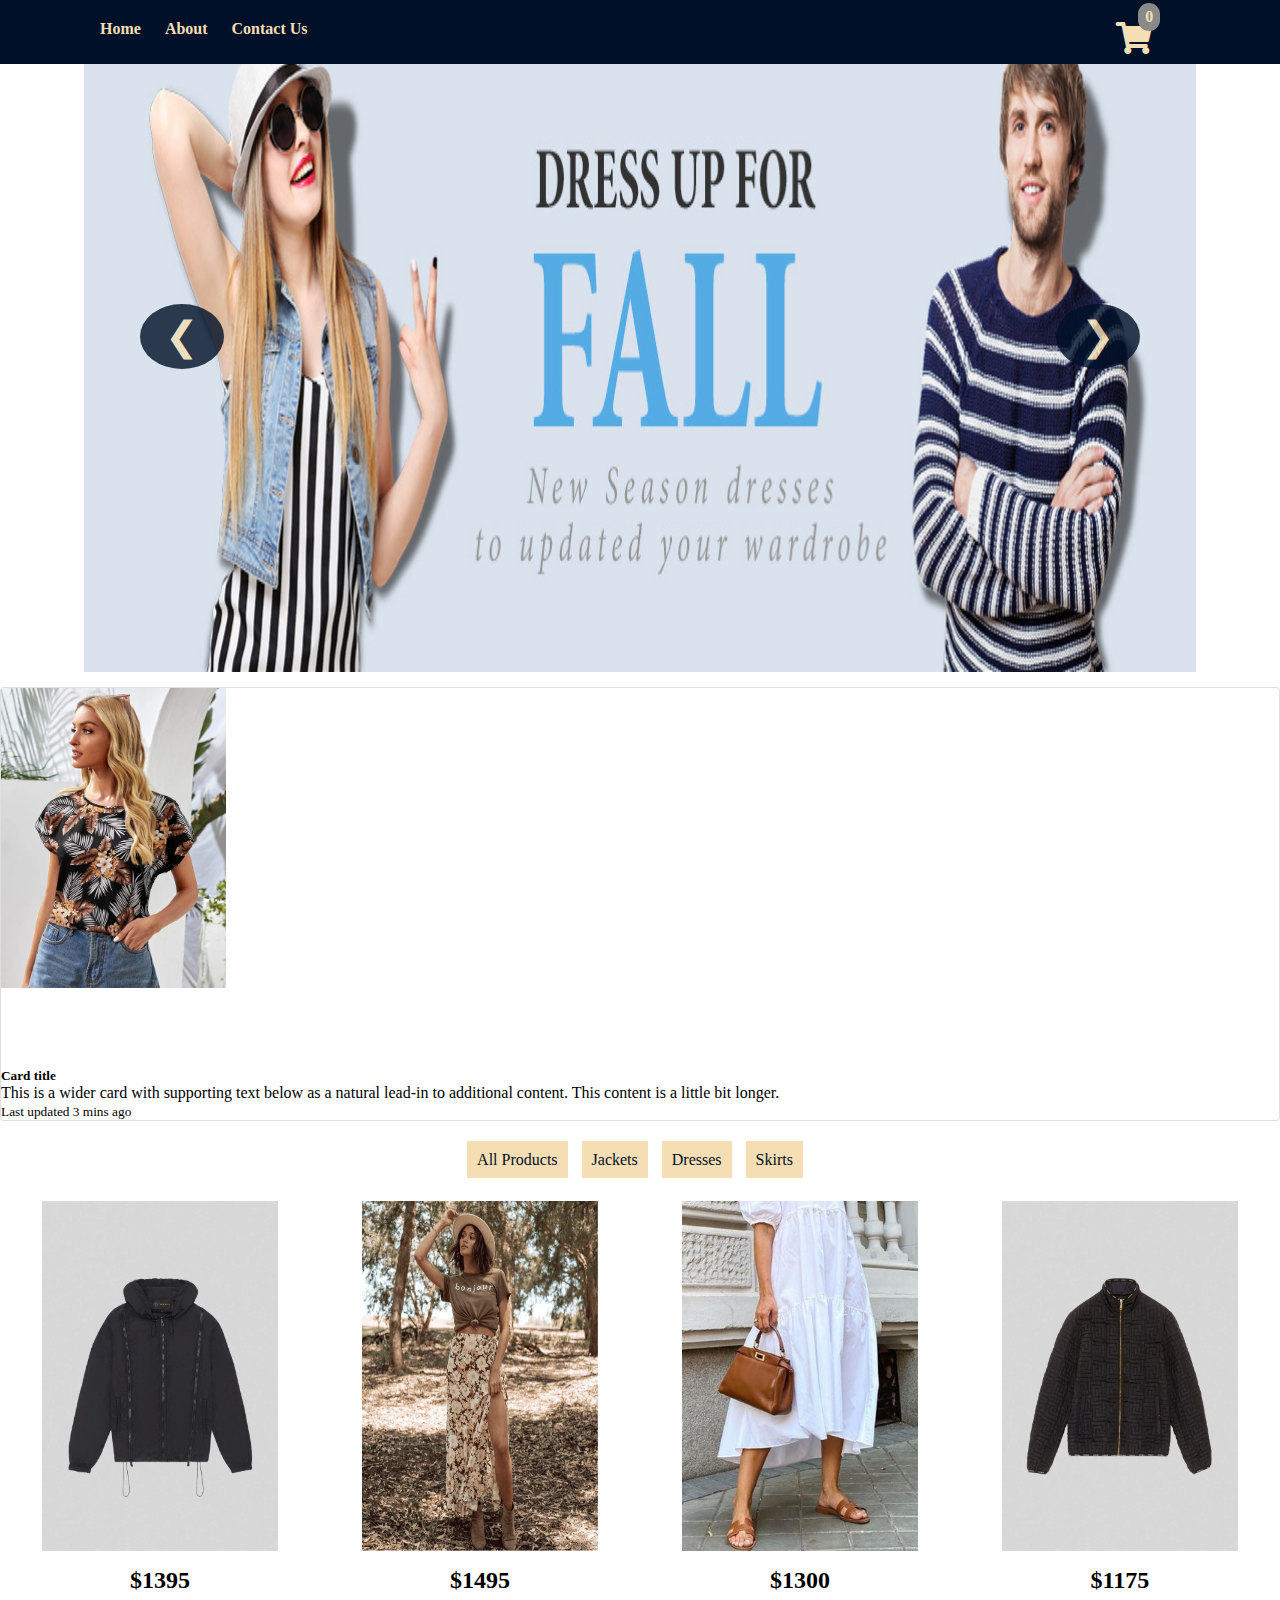
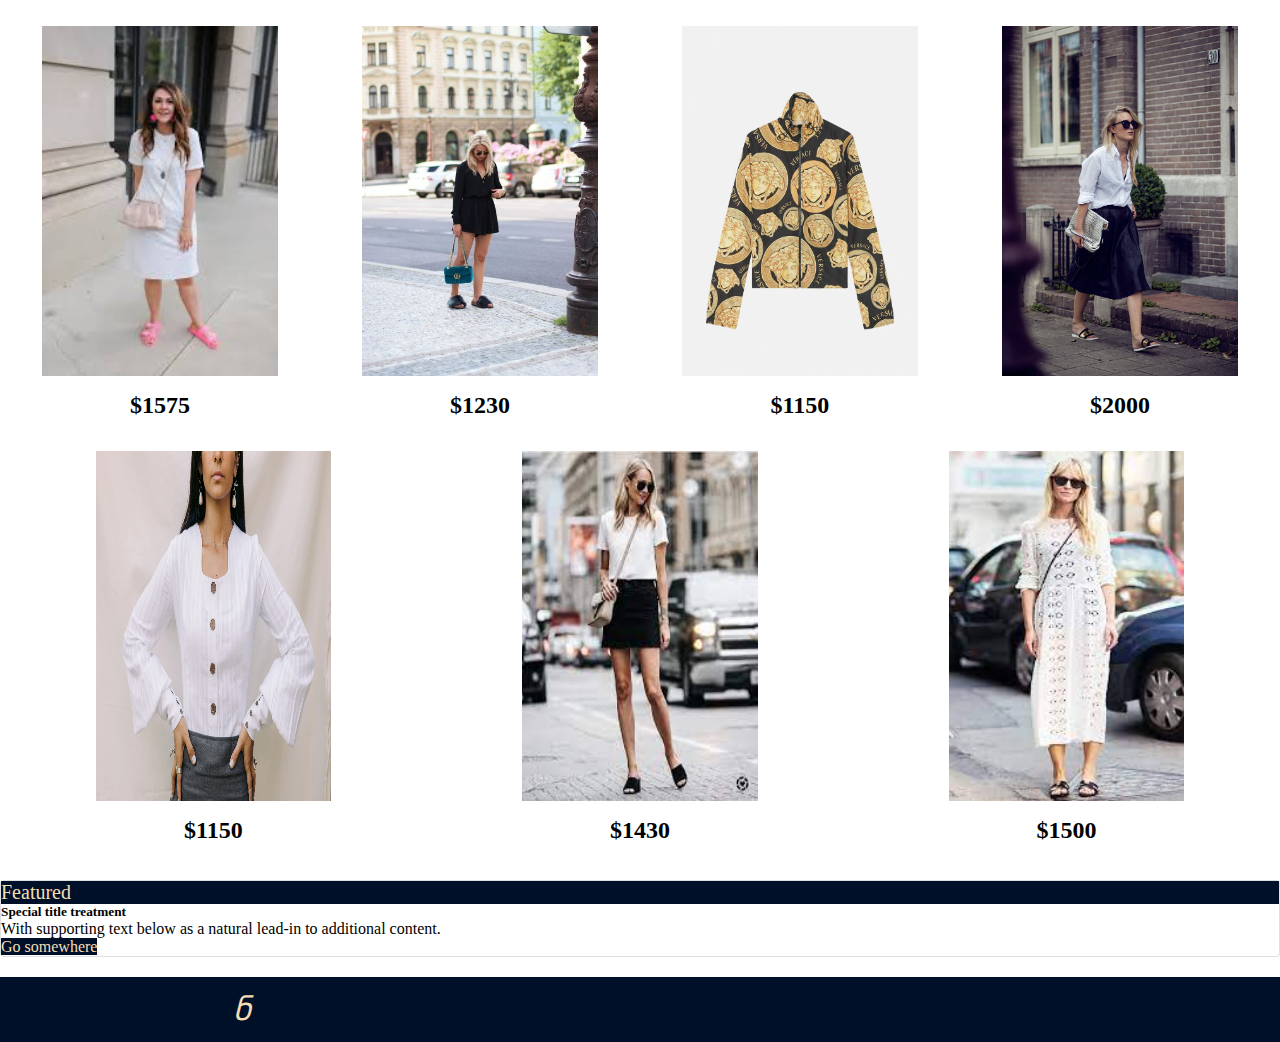
<file: index.html>
<!DOCTYPE html>
<html lang="en">
  <head>
    <meta charset="utf-8">
    <meta name="viewport" content="width=device-width, initial-scale=1">
    <meta name="author" content="CodeHim">
    <title>JavaScript Shopping Cart</title>
    <link rel="stylesheet" href="https://cdnjs.cloudflare.com/ajax/libs/font-awesome/5.15.1/css/all.min.css">
    <link href="https://cdn.jsdelivr.net/npm/bootstrap@5.1.3/dist/css/bootstrap.min.css" rel="stylesheet" integrity="sha384-1BmE4kWBq78iYhFldvKuhfTAU6auU8tT94WrHftjDbrCEXSU1oBoqyl2QvZ6jIW3" crossorigin="anonymous">
    <link rel="stylesheet" href="https://cdnjs.cloudflare.com/ajax/libs/font-awesome/6.1.1/css/all.min.css" integrity="sha512-KfkfwYDsLkIlwQp6LFnl8zNdLGxu9YAA1QvwINks4PhcElQSvqcyVLLD9aMhXd13uQjoXtEKNosOWaZqXgel0g==" crossorigin="anonymous" referrerpolicy="no-referrer" />
    <link rel="stylesheet" href="css/style.css">
  </head>
  <body>
    <div id="up">
      <i class="fa-solid fa-arrow-up" id="bt"></i>
    </div>
 <main>
<div class="cart-modal-overlay">
    <div class="cart-modal">
      <i id="close-btn" class="fas fa-times"></i>
        <div class="product-rows">
        </div>
        <div class="total">
          <button class="purchase-btn">PURCHASE</button>
        </div>
      </div>
</div>
  <div class="cart-btn">
    <div class="left">
      <a aria-current="page" href="index.html">Home</a>
      <a  href="about.html">About</a>
      <a  href="contactus.html">Contact Us</a>
     </div>
    <div class="right">
      <i id="cart" class="fas fa-shopping-cart"></i>
      <span class ="cart-quantity" id="clicks">0</span>
    </div>
  </div>
  <!--------------------------------------------------------->
  <div class="slider container-fluid">
    <div>
      <a class="less" onclick="go(-1)">❮</a>
    </div>
    <div>
      <img id="image" src="img/1.jpg"/>
    </div>
    <div>
      <a class="great" onclick="go(1)">❯</a>
    </div>
  </div>
  <!--------------------------------------------------------->
  <div class="crd mb-3 container" style="margin-left: auto; margin-right: auto;">
    <div class="row g-0">
      <div class="col-md-4">
        <img src="img/b6.webp" class="img-fluid rounded-start" alt="..." style="height: 300px;">
      </div>
      <div class="col-md-8">
        <div class="card-body" style="margin-top: 80px;">
          <h5 class="card-title">Card title</h5>
          <p class="card-text">This is a wider card with supporting text below as a natural lead-in to additional content. This content is a little bit longer.</p>
          <p class="card-text"><small class="text-muted">Last updated 3 mins ago</small></p>
        </div>
      </div>
    </div>
  </div>
  <!--------------------------------------------------------->
  <div class="links" id="container">
    <a id="allpro" class="link active" onclick="filterSelection('allpro')">All Products</a>
    <a id="jacket" class="link" onclick="filterSelection('jacket')">Jackets</a>
    <a id="dress" class="link" onclick="filterSelection('dress')">Dresses</a>
    <a id="skirt" class="link" onclick="filterSelection('skirt')">Skirts</a>
  </div>
  <div class="items-container contain container">
    <div class="column jacket">
      <img class="product-image" src="img/image-1.webp" alt="">
        <button class="add-to-cart">Add to cart</button>
          <span class="product-price">$1395</span>
    </div>
    <div class="column skirt">
      <img class="product-image" src="img/s5.webp" alt="">
        <button class="add-to-cart">Add to cart</button>
          <span class="product-price">$1495</span>
    </div>
    <div class="column dress">
      <img class="product-image" src="img/d1.jpg" alt="">
        <button class="add-to-cart">Add to cart</button>
          <span class="product-price">$1300</span>
    </div>
    <div class="column jacket">
      <img class="product-image" src="img/image-2.webp" alt="">
      <button class="add-to-cart">Add to cart</button>
        <span class="product-price">$1175</span>
    </div>
    <div class="column dress">
      <img class="product-image" src="img/d3.jpg" alt="">
         <button class="add-to-cart">Add to cart</button>
        <span class="product-price">$1575</span>
    </div>
    <div class="column dress">
      <img class="product-image" src="img/d4.jpg" alt="">
      <button class="add-to-cart">Add to cart</button>
      <span class="product-price">$1230</span>
    </div>
    <div class="column jacket">
      <img class="product-image" src="img/image-3.webp" alt="">
        <button class="add-to-cart">Add to cart</button>
          <span class="product-price">$1150</span>
    </div>
    <div class="column dress">
      <img class="product-image" src="img/s6.jpg" alt="">
        <button class="add-to-cart">Add to cart</button>
          <span class="product-price">$2000</span>
    </div>
    <div class="column skirt">
      <img class="product-image" src="img/b1.webp" alt="">
        <button class="add-to-cart">Add to cart</button>
          <span class="product-price">$1150</span>
    </div>
    <div class="column skirt">
      <img class="product-image" src="img/s2.jpg" alt="">
        <button class="add-to-cart">Add to cart</button>
          <span class="product-price">$1430</span>
    </div>
    <div class="column dress">
      <img class="product-image" src="img/d2.jpg" alt="">
        <button class="add-to-cart">Add to cart</button>
          <span class="product-price">$1500</span>
    </div>
  </div>  
  <!--------------------------------------------------------->
  <div class="crd text-center container di">
    <div class="card-header headd">
      Featured
    </div>
    <div class="card-body">
      <h5 class="card-title">Special title treatment</h5>
      <p class="card-text">With supporting text below as a natural lead-in to additional content.</p>
      <a class="btn btn-primary change">Go somewhere</a>
    </div>
  </div>
  <!--------------------------------------------------------->
  <div class="cont">
    <div id="social">
      <a><i class="fa-brands fa-facebook"></i></a>
      <a><i class="fa-brands fa-twitter-square"></i></a>
      <a><i class="fa-brands fa-instagram-square"></i></a>
      <a><i class="fa-brands fa-whatsapp-square"></i></a>
    </div>
  </div>
  <!--------------------------------------------------------->
 </main>
  <script  src="js/script.js"></script>
  </body>
</html>
</file>
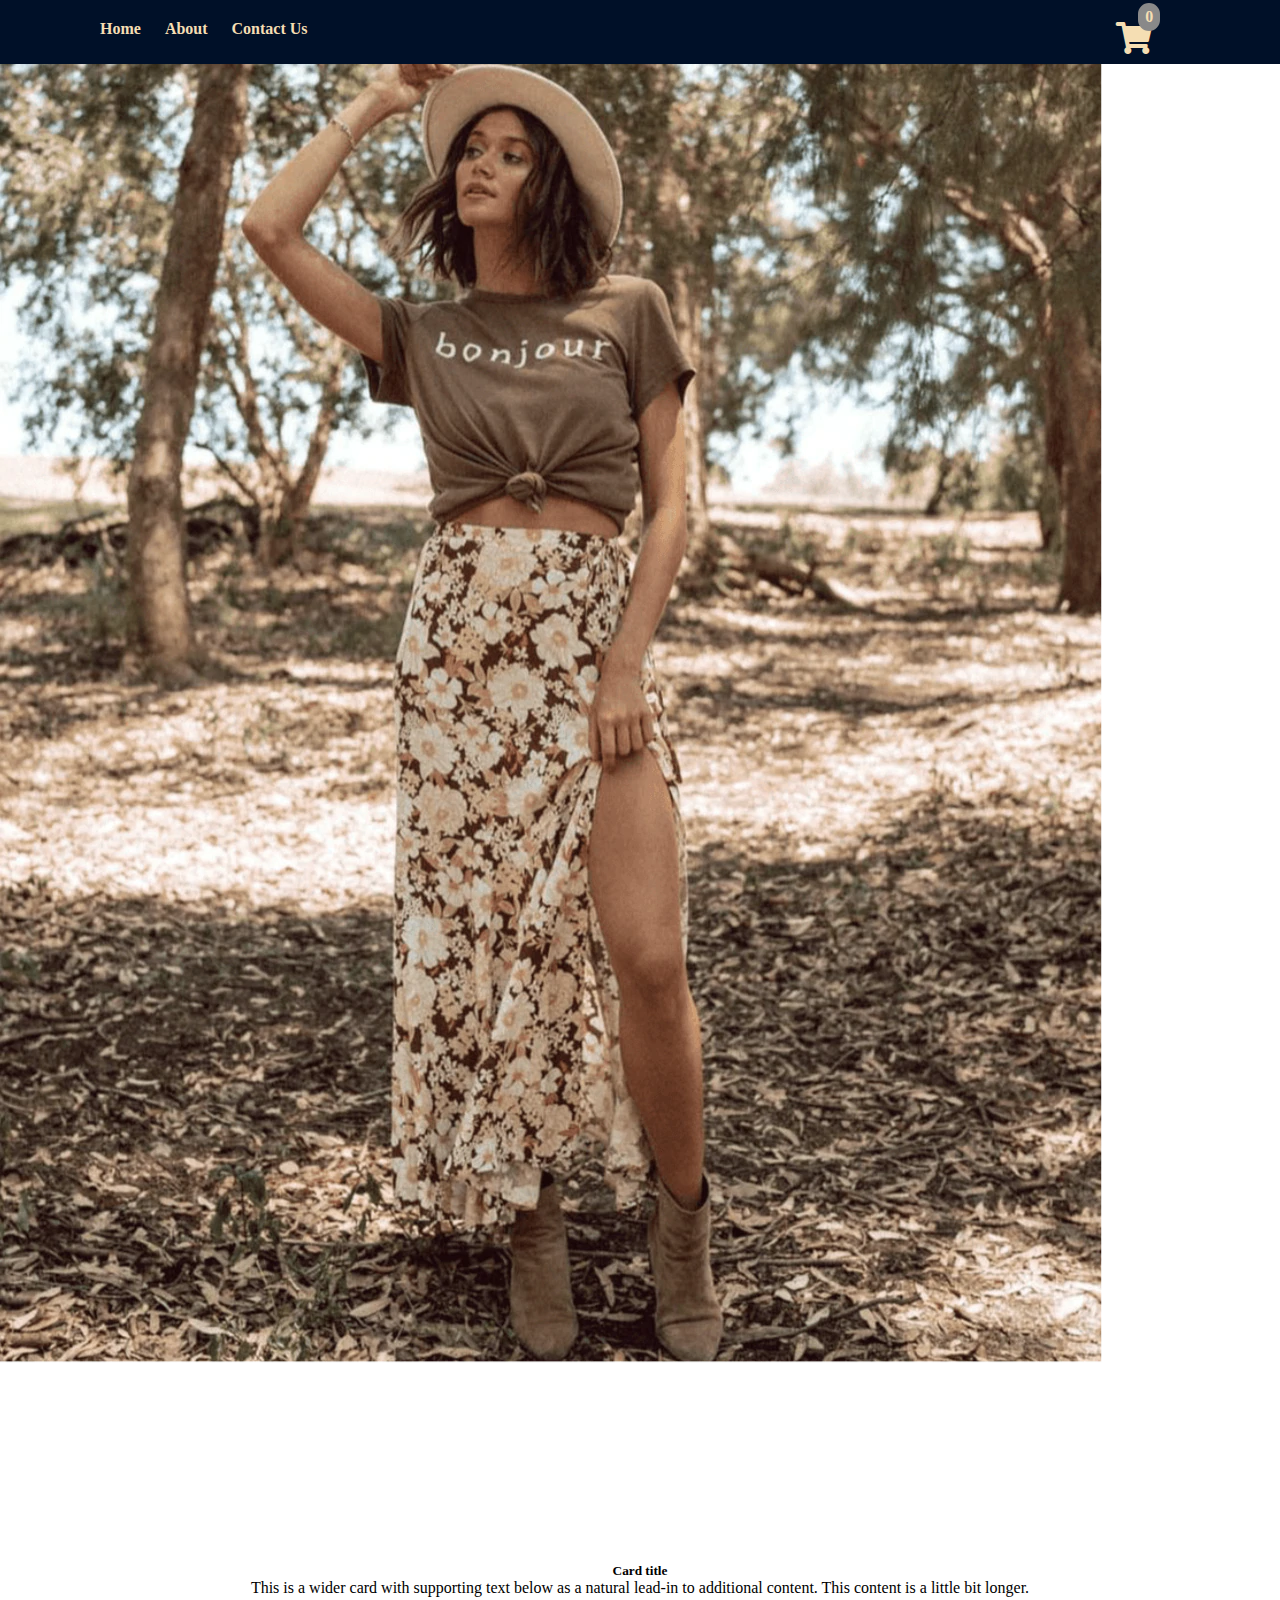
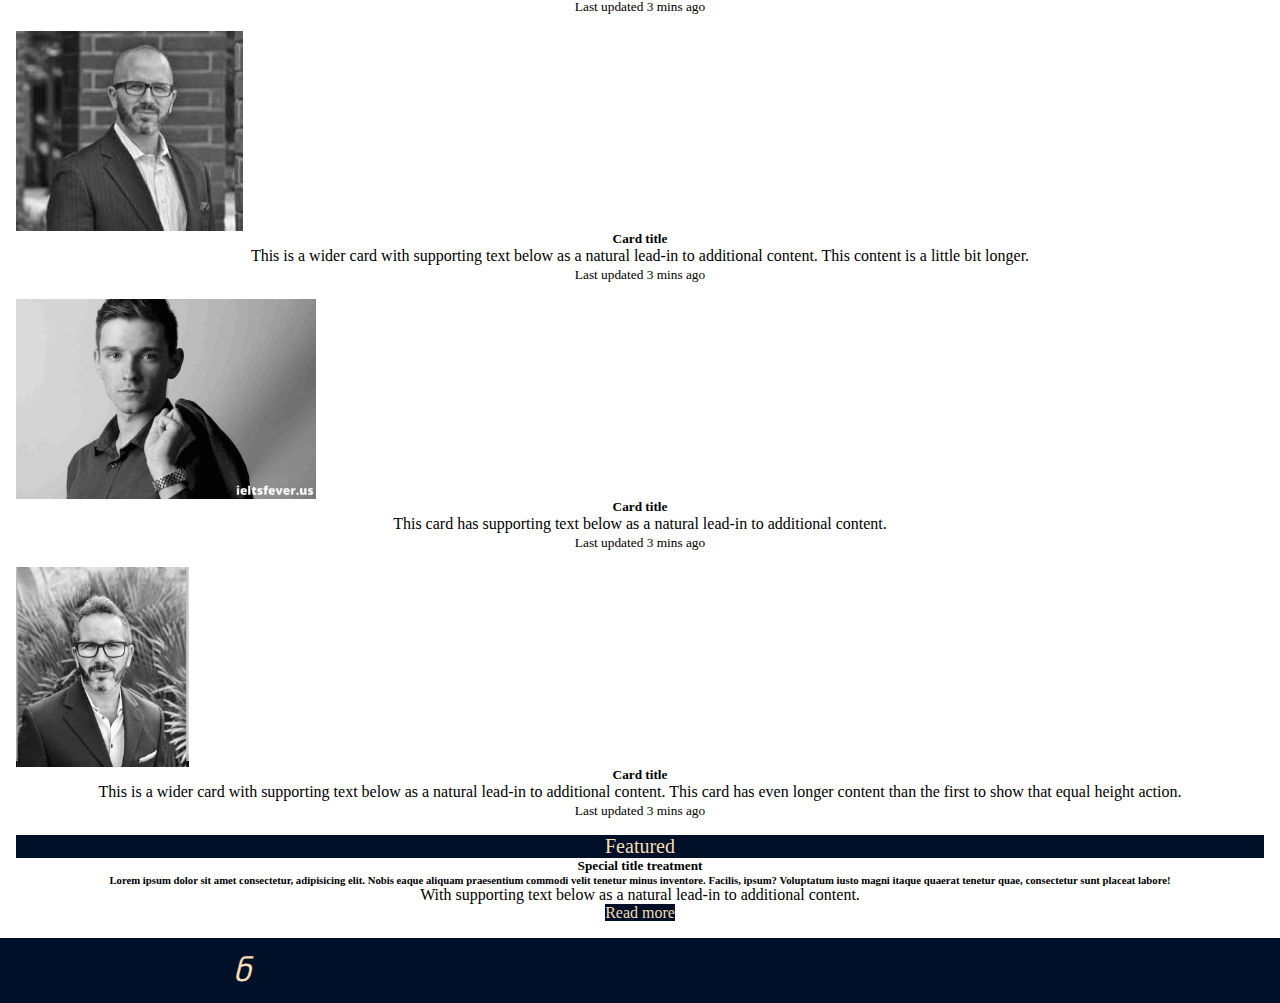
<file: about.html>
<!DOCTYPE html>
<html lang="en">
  <head>
    <meta charset="utf-8">
    <meta name="viewport" content="width=device-width, initial-scale=1">
    <meta name="author" content="CodeHim">
    <title>JavaScript Shopping Cart</title>
    <link rel="stylesheet" href="https://cdnjs.cloudflare.com/ajax/libs/font-awesome/5.15.1/css/all.min.css">
    <link href="https://cdn.jsdelivr.net/npm/bootstrap@5.1.3/dist/css/bootstrap.min.css" rel="stylesheet" integrity="sha384-1BmE4kWBq78iYhFldvKuhfTAU6auU8tT94WrHftjDbrCEXSU1oBoqyl2QvZ6jIW3" crossorigin="anonymous">
    <link rel="stylesheet" href="https://cdnjs.cloudflare.com/ajax/libs/font-awesome/6.1.1/css/all.min.css" integrity="sha512-KfkfwYDsLkIlwQp6LFnl8zNdLGxu9YAA1QvwINks4PhcElQSvqcyVLLD9aMhXd13uQjoXtEKNosOWaZqXgel0g==" crossorigin="anonymous" referrerpolicy="no-referrer" />
    <link rel="stylesheet" href="css/style.css">
  </head>
  <body>
    <div id="up">
      <i class="fa-solid fa-arrow-up" id="bt"></i>
    </div>
 <main>
<div class="cart-modal-overlay">
    <div class="cart-modal">
      <i id="close-btn" class="fas fa-times"></i>
        <div class="product-rows">
        </div>
        <div class="total">
          <button class="purchase-btn">PURCHASE</button>
        </div>
      </div>
</div>
  <div class="cart-btn">
    <div class="left">
      <a aria-current="page" href="index.html">Home</a>
      <a  href="about.html">About</a>
      <a  href="contactus.html">Contact Us</a>
     </div>
    <div class="right">
      <i id="cart" class="fas fa-shopping-cart"></i>
      <span class ="cart-quantity">0</span>
    </div>
  </div>
    <!-- ------------------------------------------- -->
    <div class="card mb-3 container" style="margin-left: auto; margin-right: auto;">
      <div class="row g-0">
        <div class="col-md-4">
          <img src="img/s5.webp" class="img-fluid rounded-start" alt="...">
        </div>
        <div class="col-md-8">
          <div class="card-body" style="margin-top: 200px;">
            <h5 class="card-title">Card title</h5>
            <p class="card-text">This is a wider card with supporting text below as a natural lead-in to additional content. This content is a little bit longer.</p>
            <p class="card-text"><small class="text-muted">Last updated 3 mins ago</small></p>
          </div>
        </div>
      </div>
    </div>
  <!-- ---------------------------------------------  -->
  <div class="card-group container reimg">
    <div class="card">
      <img src="img/per1.jpg" class="card-img-top" alt="...">
      <div class="card-body">
        <h5 class="card-title">Card title</h5>
        <p class="card-text">This is a wider card with supporting text below as a natural lead-in to additional content. This content is a little bit longer.</p>
        <p class="card-text"><small class="text-muted">Last updated 3 mins ago</small></p>
      </div>
    </div>
    <div class="card">
      <img src="img/per2.jpg" class="card-img-top" alt="...">
      <div class="card-body">
        <h5 class="card-title">Card title</h5>
        <p class="card-text">This card has supporting text below as a natural lead-in to additional content.</p>
        <p class="card-text"><small class="text-muted">Last updated 3 mins ago</small></p>
      </div>
    </div>
    <div class="card">
      <img src="img/per3.jpg" class="card-img-top" alt="...">
      <div class="card-body">
        <h5 class="card-title">Card title</h5>
        <p class="card-text">This is a wider card with supporting text below as a natural lead-in to additional content. This card has even longer content than the first to show that equal height action.</p>
        <p class="card-text"><small class="text-muted">Last updated 3 mins ago</small></p>
      </div>
    </div>
  </div>
  <!-- ---------------------------------------------  -->
  <div class="card text-center">
    <div class="card-header headd" style="background-color:rgb(0, 16, 40);">
      Featured
    </div>
    <div class="card-body">
      <h5 class="card-title">Special title treatment</h5>
      <h6 class="card-title">Lorem ipsum dolor sit amet consectetur, adipisicing elit. Nobis eaque aliquam praesentium commodi velit tenetur minus inventore. Facilis, ipsum? Voluptatum iusto magni itaque quaerat tenetur quae, consectetur sunt placeat labore!</h5>
      <p class="card-text">With supporting text below as a natural lead-in to additional content.</p>
      <a class="btn btn-primary change">Read more</a>
    </div>
  </div>
  <!-- ---------------------------------------------  -->
  <div class="cont">
    <div id="social">
      <a><i class="fa-brands fa-facebook"></i></a>
      <a><i class="fa-brands fa-twitter-square"></i></a>
      <a><i class="fa-brands fa-instagram-square"></i></a>
      <a><i class="fa-brands fa-whatsapp-square"></i></a>
    </div>
  </div>
  <!-- ---------------------------------------------  -->
 </main>  
 <script  src="js/up.js"></script>
  </body>
</html>
</file>
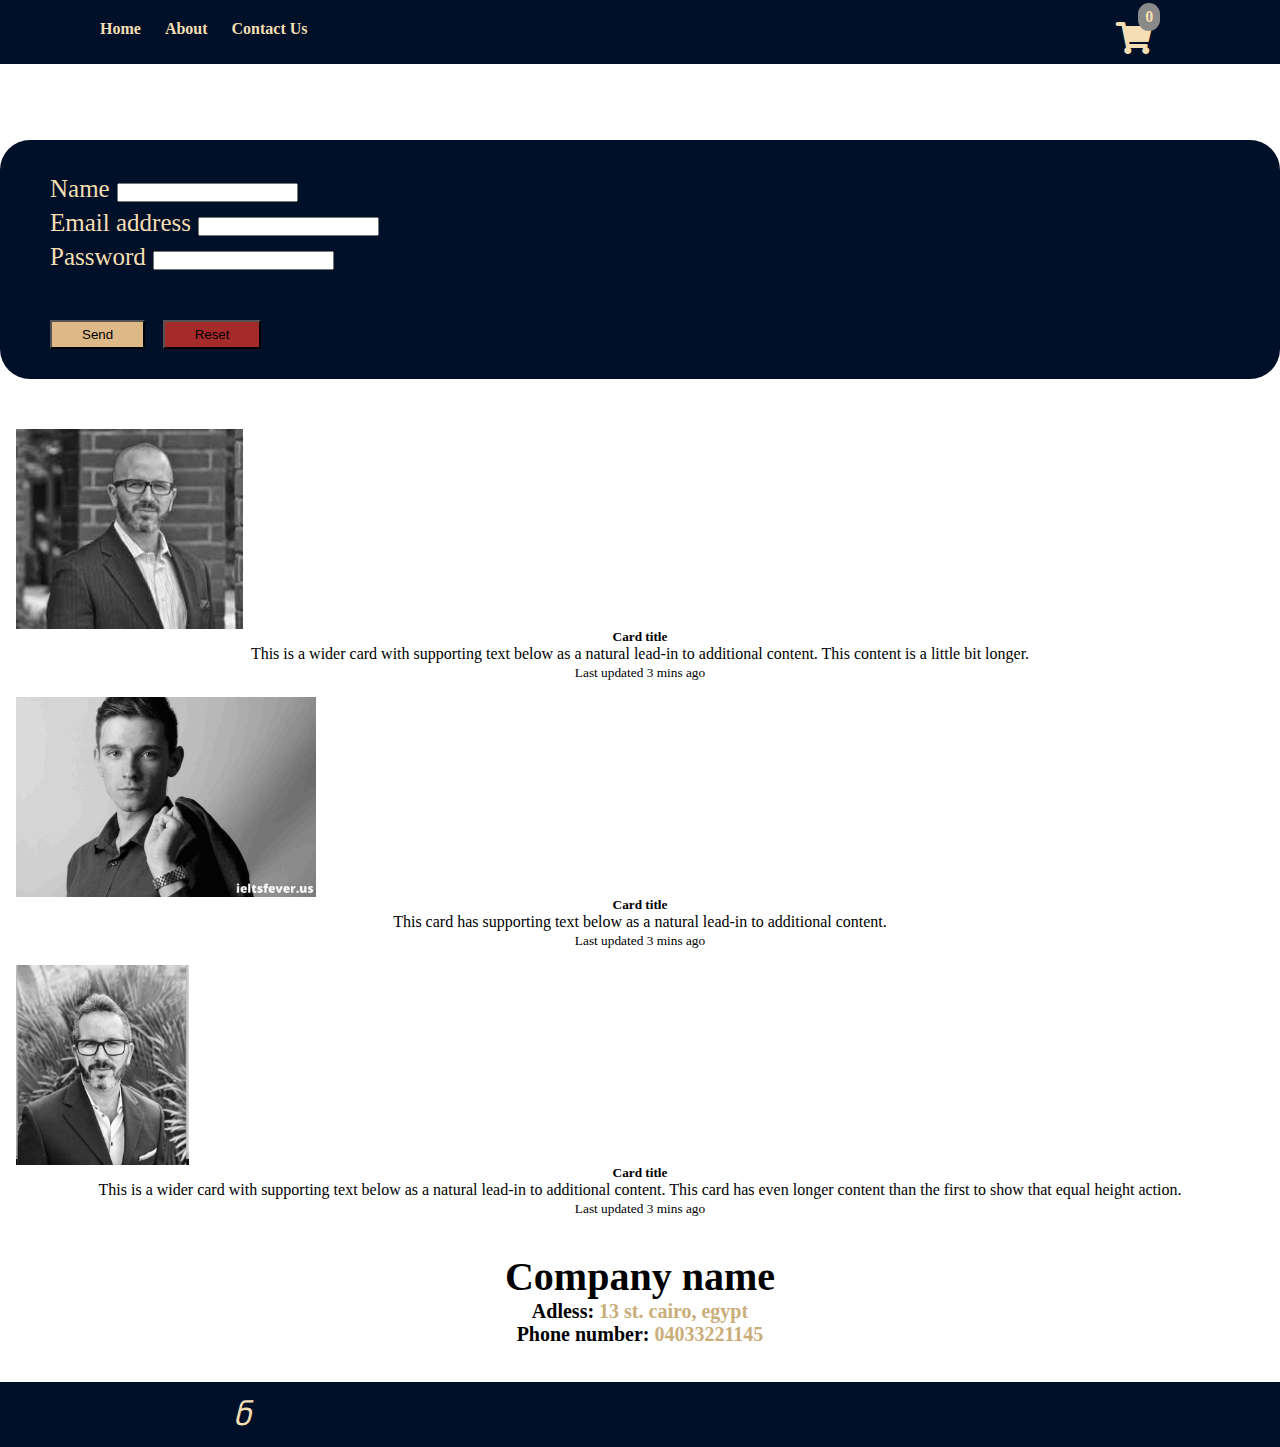
<file: contactus.html>
<!DOCTYPE html>
<html lang="en">
  <head>
    <meta charset="utf-8">
    <meta name="viewport" content="width=device-width, initial-scale=1">
    <meta name="author" content="CodeHim">
    <title>Shopping Cart</title>
    <link rel="stylesheet" href="https://cdnjs.cloudflare.com/ajax/libs/font-awesome/5.15.1/css/all.min.css">
    <link href="https://cdn.jsdelivr.net/npm/bootstrap@5.1.3/dist/css/bootstrap.min.css" rel="stylesheet" integrity="sha384-1BmE4kWBq78iYhFldvKuhfTAU6auU8tT94WrHftjDbrCEXSU1oBoqyl2QvZ6jIW3" crossorigin="anonymous">
    <link rel="stylesheet" href="https://cdnjs.cloudflare.com/ajax/libs/font-awesome/6.1.1/css/all.min.css" integrity="sha512-KfkfwYDsLkIlwQp6LFnl8zNdLGxu9YAA1QvwINks4PhcElQSvqcyVLLD9aMhXd13uQjoXtEKNosOWaZqXgel0g==" crossorigin="anonymous" referrerpolicy="no-referrer" />
    <link rel="stylesheet" href="css/style.css">
  </head>
  <body>
    <div id="up">
      <i class="fa-solid fa-arrow-up" id="bt"></i>
    </div>
 <main>
<div class="cart-modal-overlay">
    <div class="product-rows">
    </div>
    <span class="total-price"></span>
</div>
    <div class="cart-btn">
         <div class="left">
          <a aria-current="page" href="index.html">Home</a>
          <a  href="about.html">About</a>
          <a  href="contactus.html">Contact Us</a>
         </div>
          <div class="right">
            <i id="cart" class="fas fa-shopping-cart"></i>
            <span class ="cart-quantity">0</span>
          </div>
    </div>
    <!-- ------------------------------------------- -->
    <form id="myform" class="container">
        <div class="input_field">
          <label for="name">Name</label>
          <input type="text" id="name" name="name" class="form-control">
          <div id="error_name" class="error"></div>
        </div>
        <div class="input_field">
          <label for="email">Email address</label>
          <input type="text" id="email" name="email" class="form-control">
          <div id="error_email" class="error"></div>
        </div>
        <div class="input_field">
          <label for="pass">Password</label>
          <input type="text" id="password" name="number" class="form-control">
          <div id="error_number" class="error"></div>
        </div>
        <div class="btn" id="buttons">
          <button type="button" value="submit" class="btn" style="background-color: burlywood;" id="press">Send</button>
          <button type="button" class="btn" style="background-color: brown;" onclick="reset()">Reset</button>
        </div>
      </form>
  <!-- ---------------------------------------------  -->
  <div class="card-group container reimg">
    <div class="card">
      <img src="img/per1.jpg" class="card-img-top" alt="...">
      <div class="card-body">
        <h5 class="card-title">Card title</h5>
        <p class="card-text">This is a wider card with supporting text below as a natural lead-in to additional content. This content is a little bit longer.</p>
        <p class="card-text"><small class="text-muted">Last updated 3 mins ago</small></p>
      </div>
    </div>
    <div class="card">
      <img src="img/per2.jpg" class="card-img-top" alt="...">
      <div class="card-body">
        <h5 class="card-title">Card title</h5>
        <p class="card-text">This card has supporting text below as a natural lead-in to additional content.</p>
        <p class="card-text"><small class="text-muted">Last updated 3 mins ago</small></p>
      </div>
    </div>
    <div class="card">
      <img src="img/per3.jpg" class="card-img-top" alt="...">
      <div class="card-body">
        <h5 class="card-title">Card title</h5>
        <p class="card-text">This is a wider card with supporting text below as a natural lead-in to additional content. This card has even longer content than the first to show that equal height action.</p>
        <p class="card-text"><small class="text-muted">Last updated 3 mins ago</small></p>
      </div>
    </div>
  </div>
  <!-- ---------------------------------------------  -->
  <div class="card text-center fot">
    <h4>Company name</h4>
    <p>Adless: <span>13 st. cairo, egypt</span></p>
    <p>Phone number: <span>04033221145</span> </p>
  </div>
  <!-- ---------------------------------------------  -->
  <div class="cont">
    <div id="social">
      <a><i class="fa-brands fa-facebook"></i></a>
      <a><i class="fa-brands fa-twitter-square"></i></a>
      <a><i class="fa-brands fa-instagram-square"></i></a>
      <a><i class="fa-brands fa-whatsapp-square"></i></a>
    </div>
  </div>
  <!-- ---------------------------------------------  -->
 </main>  
 <script  src="js/up.js"></script>
 <script  src="js/valid.js"></script>
  </body>
</html>
</file>
<file: css/style.css>
* {
  margin: 0;
  padding: 0;
}
body{
  background-color: #fff;
}
#close-btn {
  font-size: 1.5rem;
  float: right;
  margin: .5em 2em 0 0;
  color: white;
  cursor: pointer;
}

.cart-is-empty {
  color: white;
  text-align: center;
  font-size: 1.5rem;
  margin-bottom: 1em;
  display: none;
  
}

.total {
  text-align: center;
  margin: 2em 0 2em 0;
/*   display: none; */
}

.cart-total {
  color: white;
}

.total-price {
  color: white;
  font-size: 2rem;
  display: block;
}

.purchase-btn {
  font-size: 1rem;
  font-weight: bolder;
  background-color: rgb(0, 16, 40);
  color: white;
  padding: 1em 2em;
  border-radius: 10px;
  outline: none;
  border: none;
  cursor: pointer;
  margin: 2em 0 1em 0;
}
.remove-btn {
  padding: 1em 2em;
  background-color: red;
  color: white;
  outline: none;
  border: none;
  cursor: pointer;
  margin-left: 3rem;
  font-weight: bolder;
  font-size: 1rem;
}
img {
  max-width: 100%;
  display: block;
}
a{
  text-decoration: none;
  cursor: default;
}
.cart-btn {
  display: flex;
  background-color: rgb(0, 16, 40);
  justify-content: space-between;
  position: fixed;
  width: 100%;
  top: 0;
  z-index: 1;
}
.cart-btn .left{
  margin-top: 20px;
  margin-left: 100px;
}
.cart-btn .left a{
  text-decoration: none;
  margin-right: 20px;
  color: wheat;
  font-weight: bold;
}
.cart-btn .left a:hover{
  background-color: wheat;
  color:rgb(0, 16, 40) ;
  padding: 10px;
  opacity: 0.7;
}
.change{
  background-color:rgb(0, 16, 40) ;
  color: wheat;
}
#social{
  color: wheat;
  font-size: 30px;
}
#cart {
  position: relative;
  font-size: 2rem;
  top: -10px;
  cursor: pointer;
  color: wheat;
  margin: 1em 4em 0 0;
}
.cart-quantity {
  color: wheat;
  background-color: rgb(137, 137, 137);
  padding: .2em .3em;
  position: absolute;
  margin: .8em 7.5em 0 0;
  right: 0;
  top: -10px;
  border: solid 2px rgb(137, 137, 137);
  border-radius: 15px;
  font-weight: bolder;
}
.items-container {
  display: grid;
  grid-template-columns: repeat(auto-fit, minmax(150px, 1fr));
  margin-top: 1em
}
.column {
/*   width: 15rem; */
  margin: 1em;
  position: relative;
  overflow: hidden; 
  text-align: center
}
.card {
/*   width: 15rem; */
  margin: 1em;
  position: relative;
  overflow: hidden; 
  text-align: center
}

.column:hover .add-to-cart {
  transform: translateX(0);
}

.product-image {
  margin-bottom: 1em
}

.add-to-cart {
  background-color: rgb(0, 16, 40);
  color: wheat;
  position: absolute;
  right: 0;
  top: 65%;
  width: 80%;
  padding: 1em 1em; 
  transform: translateX(300px);
  transition: .5s ease;
  outline: none;
  border: none;
  cursor: pointer;
  font-weight: bolder;
  font-size: 1.2rem
}

.product-price {
  padding-top: 1em;
  font-weight: bold;
  font-size: 1.5rem;
}

.cart-modal-overlay {
  position: fixed;
  top: 0;
  left: 0;
  width: 100%;
  height: 100%;
  background-color: rgba(0, 0, 0, .5);
  z-index: 2;
  transform: translateX(-200%);
  transition: .5s ease-out;
  
}

.cart-modal {
  height: 100vh;
  width: 40%;
  background-color: rgba(245, 222, 179,0.8);
  float: right;
  overflow: scroll;
  overflow-x: hidden;
}

.product-rows {
  margin-top: 3em;
  width: 95%;
  margin-left: auto;
  margin-right: auto;
  
}

.product-row {
  display: flex;
  align-items: center;
}

.cart-image {
  width: 10rem;
  margin: 1em;
}

.cart-price {
  color: rgb(0, 16, 40);
  font-size: 1.5rem;
  font-weight: bolder;
}

.product-quantity {
  text-align: center;
  width: 4rem;
  font-size: 2rem;
  margin-left: 3rem;
}
.slider a{
  font-size: 40px;
  background-color: rgb(0, 16, 40);
  opacity: 0.8;
  text-decoration: none;
  color: wheat;
  padding: 10px 25px;
  border-radius: 50%;
}
#image{
  width: 1400px;
  height: 672px
}
.slider{
  text-align: center;
  margin-bottom: 15px;
  display: flex;
  align-items: center;
  justify-content: space-between;
}
.links{
  text-align: center;
  margin-top: 30px;
}
.links a{
  margin-right: 10px;
  padding: 10px;
  background-color: wheat;
  color: rgb(0, 16, 40) !important;
}
.contain {
  display: flex;
  flex-wrap: wrap;
}
.contain div{
  width: 23%;
  text-align: center;
  margin-left: auto;
  margin-right: auto;
}
.contain div img{
  width: 80%;
  height: 350px;
  margin-left: auto;
  margin-right: auto;
}
.cont{
  display: flex;
  justify-content: space-between;
  background-color:rgb(0, 16, 40) ;
  padding: 15px 10px;
}
#social{
  margin-left: 100px;
}
#social a{
  margin-right: 10px;
}

#up i{
  position: fixed;
  bottom: 20px;
  right: 100px;
  z-index: 1;
  background-color: wheat;
  color: rgb(0, 16, 40);
  font-size: 20px;
  border-radius: 50%;
  padding: 15px;
  text-align: center;
  display: none;
}
.reimg img{
  height: 200px;
}
#myform{
  font-size: 30px;
  color: wheat;
  background-color: rgb(0, 16, 40);
  padding: 15px;
  border-radius: 30px;
  padding: 30px 50px;
  margin-top: 140px;
  margin-bottom: 50px;
}
#buttons{
  margin-top: 40px;
}
#buttons button{
padding: 5px 30px;
margin-right: 10px;
}
.error{
  font-size: 20px;
  color: #dc3545;
}
label{
  font-size: 25px;
}
/*--------------*/
.crd{
  position: relative;
    display: flex;
    flex-direction: column;
    word-wrap: break-word;
    background-color: #fff;
    background-clip: border-box;
    border: 1px solid rgba(0,0,0,.125);
    border-radius: 0.25rem;
}
.column{
  width: 33.33%;
  display: none; /* Hide all elements by default */
}
.contain::after{
  content: "";
  clear: both;
}
.show{
  display: block;
}
.link{
  border: none;
  outline: none;
  padding: 12px 16px;
  background-color: white;
  cursor: pointer;
}
.fot{
  padding-top: 20px;
  padding-bottom: 20px;
}
.fot h4{
  font-size: 40px;
  font-weight: bold;
}
.fot p{
  font-size: 20px;
  font-weight: bold;
}
.fot p span{
  color: rgb(202, 174, 122);
  cursor: pointer;
}
.headd{
  color: wheat !important;
  font-size: 20px;
  background-color: rgb(0, 16, 40) !important;
}
.di{
  margin-top: 20px;
  margin-bottom: 20px;
}
.less{
  position: relative;
  left: 140px;
}
.great{
  position: relative;
  right: 140px;
}
</file>
